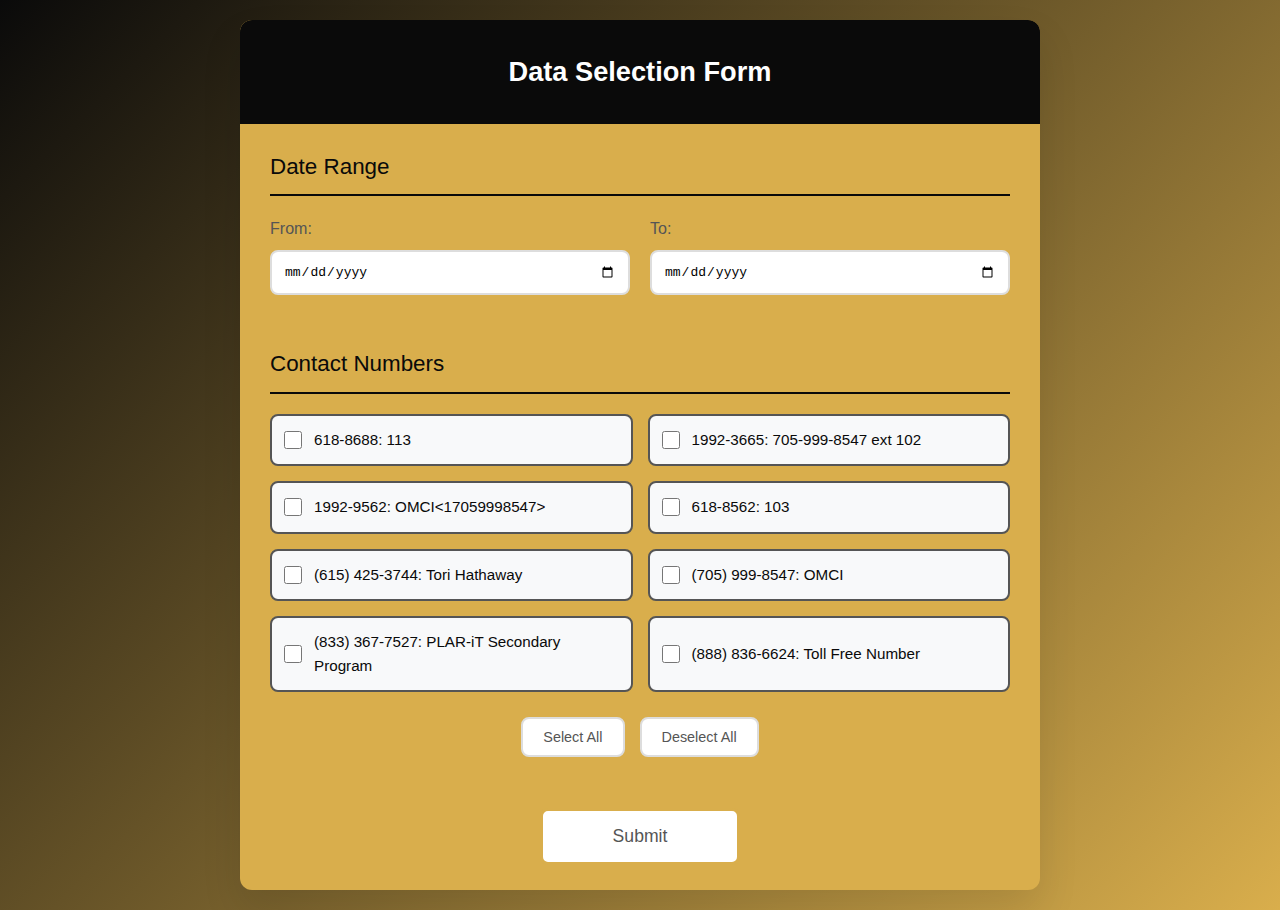
<file: index.html>
<!DOCTYPE html>
<html lang="en">
  <head>
    <meta charset="UTF-8" />
    <meta name="viewport" content="width=device-width, initial-scale=1.0" />
    <title>Data Selection Form</title>
    <link rel="stylesheet" href="styles.css" />
  </head>
  <body>
    <div class="form-container">
      <h1>Data Selection Form</h1>

      <form id="dataForm">
        <!-- Date Range Section -->
        <div class="form-section">
          <h2>Date Range</h2>
          <div class="date-inputs">
            <div class="input-group">
              <label for="fromDate">From:</label>
              <input type="date" id="fromDate" name="fromDate" required />
            </div>
            <div class="input-group">
              <label for="toDate">To:</label>
              <input type="date" id="toDate" name="toDate" required />
            </div>
          </div>
        </div>

		<!--
        <!-\- Folder Selection Section -\->
        <div class="form-section">
          <h2>Folder Selection</h2>
          <div class="input-group">
            <label for="folderPath">Select Folder:</label>
            <input
              type="text"
              id="folderPath"
              name="folderPath"
              placeholder="Enter folder path or click browse..."
              readonly
            />
            <button type="button" id="browseBtn" class="browse-btn">
              Browse
            </button>
          </div>
        </div>
		
		-->

        <!-- Checkboxes Section -->
        <div class="form-section">
          <h2>Contact Numbers</h2>
          <div class="checkbox-group">
            <div class="checkbox-item">
              <input
                type="checkbox"
                id="cb1"
                name="contacts"
                value="618-8688: 113"
              />
              <label for="cb1">618-8688: 113</label>
            </div>
            <div class="checkbox-item">
              <input
                type="checkbox"
                id="cb2"
                name="contacts"
                value="1992-3665: 705-999-8547 ext 102"
              />
              <label for="cb2">1992-3665: 705-999-8547 ext 102</label>
            </div>
            <div class="checkbox-item">
              <input
                type="checkbox"
                id="cb3"
                name="contacts"
                value="1992-9562: OMCI<17059998547>"
              />
              <label for="cb3">1992-9562: OMCI&lt;17059998547&gt;</label>
            </div>
            <div class="checkbox-item">
              <input
                type="checkbox"
                id="cb4"
                name="contacts"
                value="618-8562: 103"
              />
              <label for="cb4">618-8562: 103</label>
            </div>
            <div class="checkbox-item">
              <input
                type="checkbox"
                id="cb5"
                name="contacts"
                value="(615) 425-3744: Tori Hathaway"
              />
              <label for="cb5">(615) 425-3744: Tori Hathaway</label>
            </div>
            <div class="checkbox-item">
              <input
                type="checkbox"
                id="cb6"
                name="contacts"
                value="(705) 999-8547: OMCI"
              />
              <label for="cb6">(705) 999-8547: OMCI</label>
            </div>
            <div class="checkbox-item">
              <input
                type="checkbox"
                id="cb7"
                name="contacts"
                value="(833) 367-7527: PLAR-iT Secondary Program"
              />
              <label for="cb7">(833) 367-7527: PLAR-iT Secondary Program</label>
            </div>
            <div class="checkbox-item">
              <input
                type="checkbox"
                id="cb8"
                name="contacts"
                value="(888) 836-6624: Toll Free Number"
              />
              <label for="cb8">(888) 836-6624: Toll Free Number</label>
            </div>
          </div>

          <div class="checkbox-controls">
            <button type="button" id="selectAll" class="control-btn">
              Select All
            </button>
            <button type="button" id="deselectAll" class="control-btn">
              Deselect All
            </button>
          </div>
        </div>

        <!-- Submit Section -->
        <div class="form-section">
          <button type="submit" class="submit-btn">Submit</button>
        </div>
      </form>
    </div>

    <script>
	/*
      // Browse button functionality (placeholder)
      document
        .getElementById("browseBtn")
        .addEventListener("click", function () {
          // In a real application, this would open a folder dialog
          alert("Folder selection dialog would open here");
        }); 
		
	*/

      // Select/Deselect all functionality
      document
        .getElementById("selectAll")
        .addEventListener("click", function () {
          const checkboxes = document.querySelectorAll(
            'input[name="contacts"]'
          );
          checkboxes.forEach((cb) => (cb.checked = true));
        });

      document
        .getElementById("deselectAll")
        .addEventListener("click", function () {
          const checkboxes = document.querySelectorAll(
            'input[name="contacts"]'
          );
          checkboxes.forEach((cb) => (cb.checked = false));
        });

      // Form submission handler
      document
        .getElementById("dataForm")
        .addEventListener("submit", function (e) {
          e.preventDefault();

          const formData = new FormData(this);
          const selectedContacts = [];

          // Get all checked contacts
          const checkboxes = document.querySelectorAll(
            'input[name="contacts"]:checked'
          );
          checkboxes.forEach((cb) => selectedContacts.push(cb.value));

          console.log("Form Data:", {
            fromDate: formData.get("fromDate"),
            toDate: formData.get("toDate"),
            folderPath: formData.get("folderPath"),
            selectedContacts: selectedContacts,
          });

          alert("Form submitted! Check console for data.");
        });
    </script>
  </body>
</html>
</file>
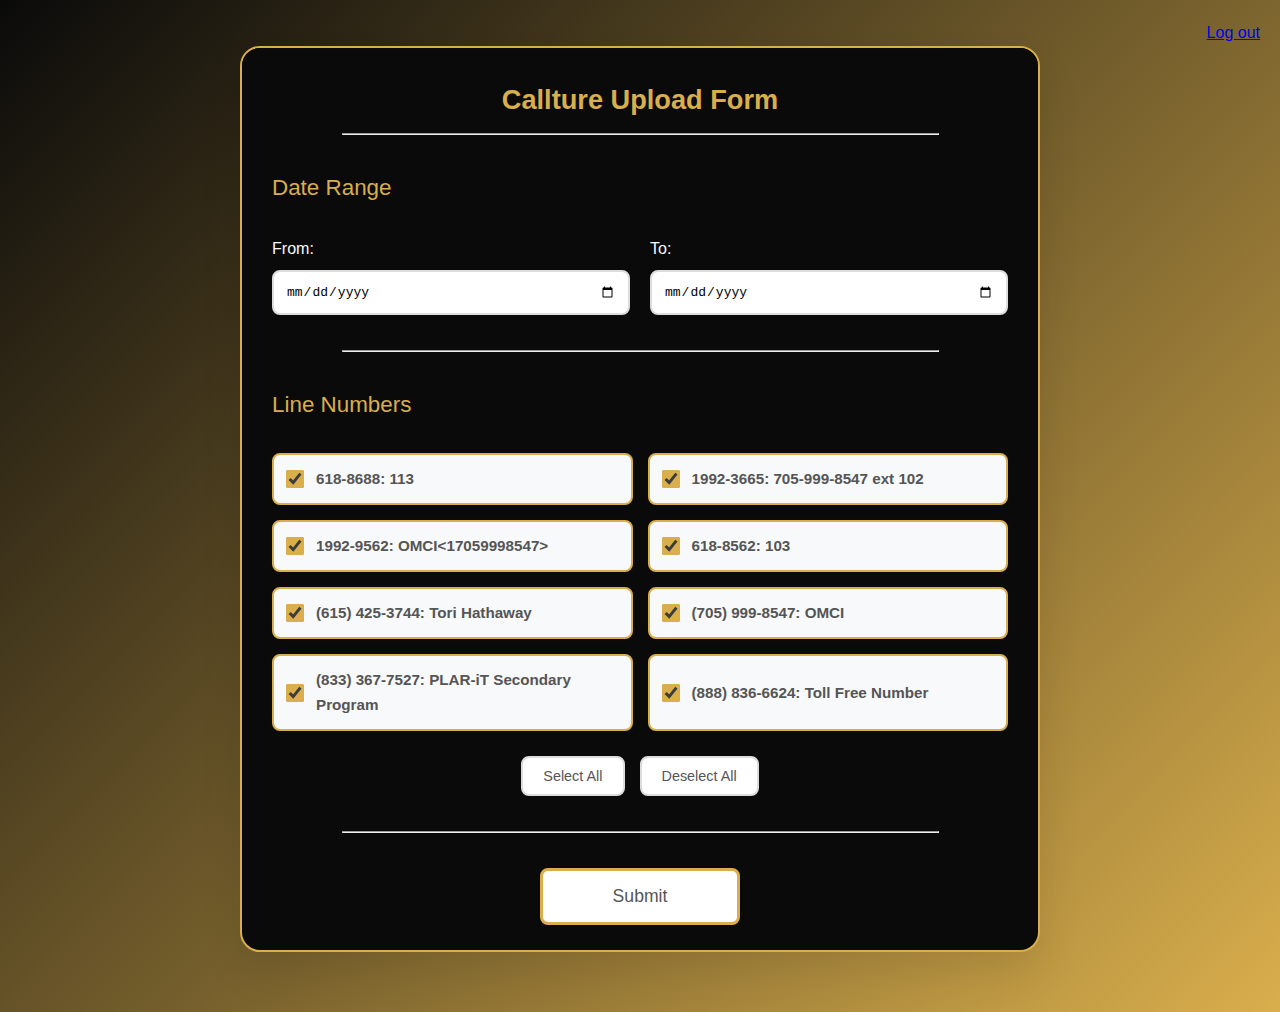
<file: public/index.html>
<!DOCTYPE html>
<html lang="en">
  <head>
    <meta charset="UTF-8" />
    <meta name="viewport" content="width=device-width, initial-scale=1.0" />
   <title>Callture Upload Form</title>
   <link rel="icon" href="favicon.ico" />
    <link rel="stylesheet" href="styles.css" />
  </head>


  <body>
  <div style="text-align: right">
  <a class="logout" id="logout" href="/logout"> Log out</a>
  </div>
    <div id="loader">
      <div id="loading"></div>
    </div>
    <div class="form-container">
      <h1>Callture Upload Form</h1>
      <hr class="divider" />

      <form id="dataForm">
        <!-- maybe we want to rewrite the date and time inputs into datetime-local
	  with that in mind, our current method seems to work - so might not be worth it-->
        <!-- Date Range Section -->
        <div class="form-section">
          <h2>Date Range</h2>
          <div class="date-inputs">
            <div class="input-group">
              <label for="fromDate">From:</label>
              <input type="date" id="fromDate" name="fromDate" required />
            </div>
            <div class="input-group">
              <label for="toDate">To:</label>
              <input type="date" id="toDate" name="toDate" required />
            </div>
          </div>
        </div>

        <hr class="divider" />

        <!-- Time Range Section-->
        <!-- <div class="form-section">
          <h2>Time Range</h2>
          <p class="timeDisclaimer">By default, 24 hour range applied</p>
          <div class="time-inputs">
            <div class="input-group">
              <label for="fromTime">From:</label>
              <input type="time" id="fromTime" name="fromTime" value="00:00" />
            </div>
            <div class="input-group">
              <label for="toTime">To:</label>
              <input type="time" id="toTime" name="toTime" value="23:59" />
            </div>
          </div>
        </div>

        <hr class="divider" />
		
		-->
        <!-- Checkboxes Section -->
        <div class="form-section">
          <h2>Line Numbers</h2>
          <div class="checkbox-group">
            <div class="checkbox-item">
              <input
                type="checkbox"
                id="cb1"
                name="contacts"
                value="6188688"
                checked
              />
              <label for="cb1">618-8688: 113</label>
            </div>
            <div class="checkbox-item">
              <input
                type="checkbox"
                id="cb2"
                name="contacts"
                value="19923665"
                checked
              />
              <label for="cb2">1992-3665: 705-999-8547 ext 102</label>
            </div>
            <div class="checkbox-item">
              <input
                type="checkbox"
                id="cb3"
                name="contacts"
                value="19929562"
                checked
              />
              <label for="cb3">1992-9562: OMCI&lt;17059998547&gt;</label>
            </div>
            <div class="checkbox-item">
              <input
                type="checkbox"
                id="cb4"
                name="contacts"
                value="6188562"
                checked
              />
              <label for="cb4">618-8562: 103</label>
            </div>
            <div class="checkbox-item">
              <input
                type="checkbox"
                id="cb5"
                name="contacts"
                value="6154253744"
                checked
              />
              <label for="cb5">(615) 425-3744: Tori Hathaway</label>
            </div>
            <div class="checkbox-item">
              <input
                type="checkbox"
                id="cb6"
                name="contacts"
                value="7059998547"
                checked
              />
              <label for="cb6">(705) 999-8547: OMCI</label>
            </div>
            <div class="checkbox-item">
              <input
                type="checkbox"
                id="cb7"
                name="contacts"
                value="8333677527"
                checked
              />
              <label for="cb7">(833) 367-7527: PLAR-iT Secondary Program</label>
            </div>
            <div class="checkbox-item">
              <input
                type="checkbox"
                id="cb8"
                name="contacts"
                value="8888366624"
                checked
              />
              <label for="cb8">(888) 836-6624: Toll Free Number</label>
            </div>
          </div>

          <div class="checkbox-controls">
            <button type="button" id="selectAll" class="control-btn">
              Select All
            </button>
            <button type="button" id="deselectAll" class="control-btn">
              Deselect All
            </button>
          </div>
        </div>

        <hr class="divider" />
        <!-- Submit Section -->
        <div class="form-section">
          <button
            type="submit"
            class="submit-btn"
			      id="submit-btn"
          >
            Submit
          </button>
        </div>
      </form>
    </div>


    <script src="index.js"></script>
  </body>
  <div class="modal-popup" id="modal_popup">
  <div class="modal">Upload completed successfully</div>
</div>
</html>
</file>
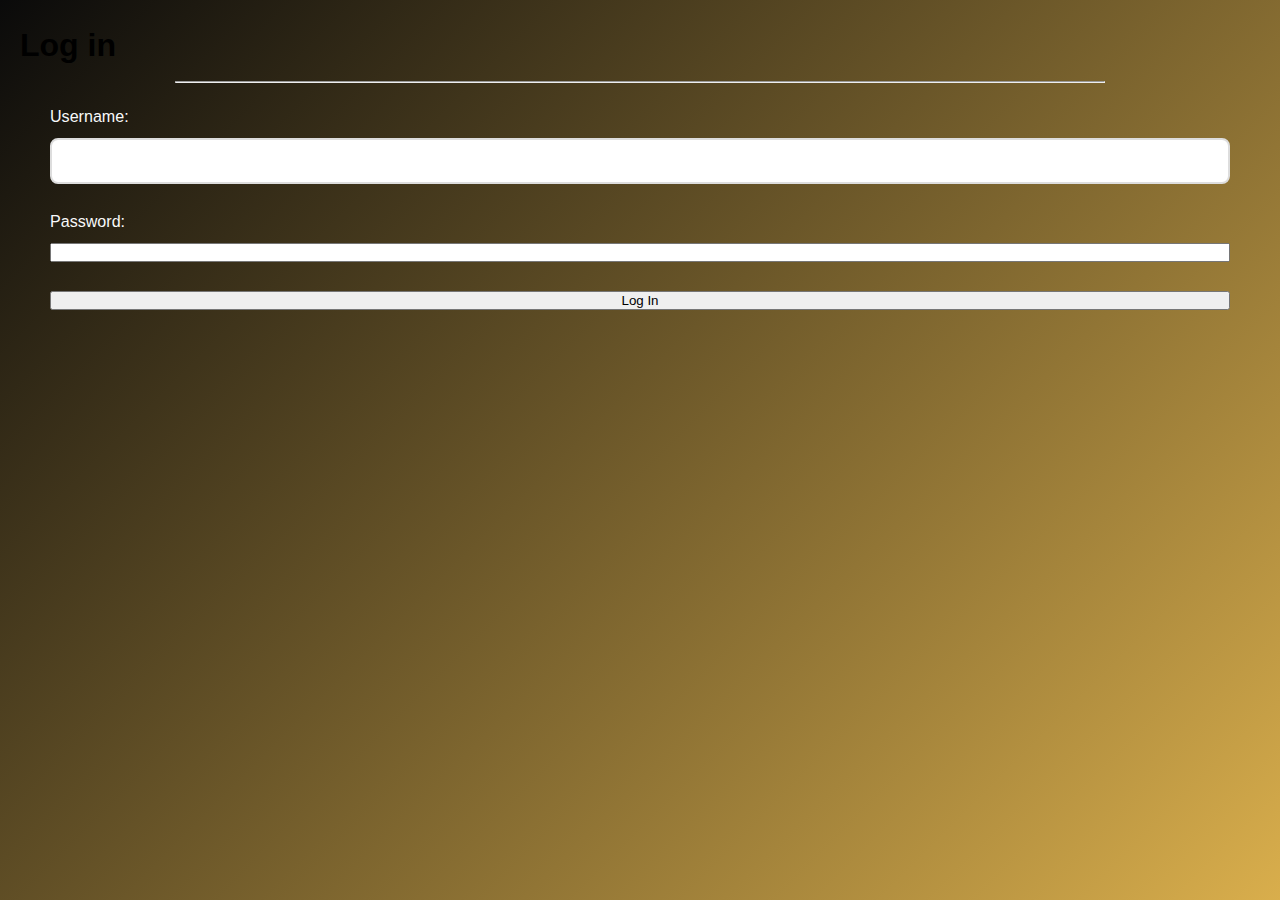
<file: public/login.html>
<!DOCTYPE html>
<html lang="en">
<head>
    <link rel="stylesheet" href="styles.css" />
    <meta charset="UTF-8">
    <title>Log in</title>
</head>
<body>
    <div class="login-container">
      <h1> Log in</h1>
      <hr class="divider" />

      <form method="post">
        <div class="form-section" style="padding: 0px 30px !important;">
          <div>
            <div class="input-group" style="margin: 1.3em auto;">
              <label for="username">Username:</label>
              <input id="username" name="username" type="text" required />
            </div>
            <div class="input-group" style="margin: 1.6em auto;">
              <label for="password">Password:</label>
              <input type="password" id="password" name="password" required />
            </div>
            <div class="input-group" style="margin: 1.8em auto;">
                <form method=post>
                <button class="login-btn">Log In</button>
                </form>
            </div>
          </div>
        </div>

      </form>
    </div>

</body>
</html>
</file>
<file: styles.css>
/* Reset and base styles */
* {
  margin: 0;
  padding: 0;
  box-sizing: border-box;
}

body {
  font-family: "Segoe UI", Tahoma, Geneva, Verdana, sans-serif;
  background: linear-gradient(135deg, #0A0A0A, #D9AE4C);
  min-height: 100vh;
  padding: 20px;
  line-height: 1.6;
}

/* Container */
.form-container {
  max-width: 800px;
  margin: 0 auto;
  background: #D9AE4C;
  border-radius: 12px;
  box-shadow: 0 20px 40px rgba(0, 0, 0, 0.1);
  overflow: hidden;
}

/* Header */
.form-container h1 {
  background: #0A0A0A;
  color: white;
  padding: 30px;
  text-align: center;
  font-size: 1.7rem;
  font-weight: 600;
  margin-bottom: 0;
}

/* Form sections */
.form-section {
  padding: 25px 30px;
  border-bottom: 1px solid #d9ae4c;
}

.form-section:last-child {
  border-bottom: none;
}

.form-section h2 {
  color: #0A0A0A;
  margin-bottom: 20px;
  font-size: 1.4em;
  font-weight: 500;
  padding-bottom: 10px;
  border-bottom: 2px solid #0A0A0A;
}

/* Date inputs */
.date-inputs {
  display: grid;
  grid-template-columns: 1fr 1fr;
  gap: 20px;
}

.input-group {
  display: flex;
  flex-direction: column;
  gap: 8px; 	;
}

.input-group label {
  font-weight: 500;
  color: #555555;
  font-size: 1.005em;
}

.input-group input[type="date"],
.input-group input[type="text"] {
  padding: 12px;
  border: 2px solid #ddd;
  border-radius: 8px;
  font-size: 1em;
  transition: all 0.3s ease;
  background: white;
}

.input-group input[type="date"]:focus,
.input-group input[type="text"]:focus {
  outline: none;
  border-color: #667eea;
  box-shadow: 0 0 0 3px rgba(102, 126, 234, 0.1);
}

/* Folder selection */
.form-section:nth-child(2) .input-group {
  flex-direction: row;
  align-items: end;
  gap: 12px;
}

.form-section:nth-child(2) .input-group label {
  flex: 0 0 120px;
  margin-bottom: 8px;
}

.form-section:nth-child(2) .input-group input[type="text"] {
  flex: 1;
  margin-bottom: 0;
}

.browse-btn {
  background: #ffffff;
  color: #555555;
  border: 2px solid #ddd;
  padding: 12px 20px;
  border-radius: 8px;
  cursor: pointer;
  font-size: 0.95em;
  font-weight: 500;
  transition: all 0.3s ease;
  white-space: nowrap;
}

.browse-btn:hover {
  background: #D9AE4C;
  transform: translateY(-2px);
  box-shadow: 0 5px 15px rgba(102, 126, 234, 0.3);
  color: #ffffff;
  border-color: #555555;
}

/* Checkbox group */
.checkbox-group {
  display: grid;
  grid-template-columns: repeat(auto-fit, minmax(300px, 1fr));
  gap: 15px;
  margin-bottom: 25px;
}

.checkbox-item {
  display: flex;
  align-items: center;
  gap: 12px;
  padding: 12px;
  border: 2px solid #555555;
  border-radius: 8px;
  transition: all 0.3s ease;
  background: #f8f9fa;
  cursor: pointer;
}

.checkbox-item:hover {
  border-color: #555555;
  background: #ffffff;
}

/* checkmark */
.checkbox-item input[type="checkbox"] {
  width: 18px;
  height: 18px;
  cursor: pointer;
  accent-color: #D9AE4C;
}

.checkbox-item label {
  cursor: pointer;
  font-size: 0.95em;
  color: #0A0A0A;
  flex: 1;
}


.checkbox-item input[type="checkbox"]:checked + label {
  color: #555555;
  font-weight: 600;
}

/* Checkbox controls */
.checkbox-controls {
  display: flex;
  gap: 15px;
  justify-content: center;
  margin-top: 20px;
}

.control-btn {
  background: #ffffff;
  border: 2px solid #ddd;
  color: #555555;
  padding: 10px 20px;
  border-radius: 8px;
  cursor: pointer;
  font-size: 0.9em;
  font-weight: 500;
  transition: all 0.3s ease;
}

.control-btn:hover {
  background: #D9AE4C;
  border-color: #555555;
  transform: translateY(-1px);
  color: #ffffff;
}

/* Submit button */
.submit-btn {
  background: #ffffff;
  color: #555555;
  border: solid #D9AE4C;
  padding: 15px 40px;
  border-radius: 8px;
  cursor: pointer;
  font-size: 1.1em;
  font-weight: 500;
  transition: all 0.3s ease;
  display: block;
  margin: 0 auto;
  min-width: 200px;
}


.submit-btn:hover {
  transform: translateY(-2px);
  box-shadow: 0 10px 25px rgba(102, 126, 234, 0.3);
  background: #D9AE4C;
  color: #ffffff;
  border-color: #555555;
}

.submit-btn:active {
  transform: translateY(0);
}

/* Responsive design */
@media (max-width: 768px) {
  .form-container {
    margin: 10px;
    border-radius: 8px;
  }

  .form-container h1 {
    font-size: 1.8em;
    padding: 20px;
  }

  .form-section {
    padding: 20px;
  }

  .date-inputs {
    grid-template-columns: 1fr;
    gap: 15px;
  }

  .form-section:nth-child(2) .input-group {
    flex-direction: column;
    align-items: stretch;
  }

  .form-section:nth-child(2) .input-group label {
    flex: none;
    margin-bottom: 8px;
  }

  .checkbox-group {
    grid-template-columns: 1fr;
  }

  .checkbox-controls {
    flex-direction: column;
    align-items: center;
  }

  .control-btn {
    width: 150px;
  }
}

@media (max-width: 480px) {
  body {
    padding: 10px;
  }

  .form-container h1 {
    font-size: 1.5em;
  }

  .form-section {
    padding: 15px;
  }

  .checkbox-item {
    padding: 10px;
  }

  .submit-btn {
    width: 100%;
    min-width: auto;
  }
}
</file>
<file: public/styles.css>
/* Reset and base styles */
* {
  margin: 0;
  padding: 0;
  box-sizing: border-box;
}

/* general stuff o7 */
body {
  font-family: "Segoe UI", Tahoma, Geneva, Verdana, sans-serif;
  background: linear-gradient(135deg, #0a0a0a, #d9ae4c);
  min-height: 100vh;
  padding: 20px;
  line-height: 1.6;
}

::selection {
  color: black;
  background: #d9ae4c;
}

input:focus-within {
  color: #d9ae4c;
}

/* Container */
.form-container {
  max-width: 800px;
  margin: 0 auto;
  background: #0a0a0a;
  border-radius: 1.25rem;
  border: 2px solid #d9ae4c;
  box-shadow: 0 20px 40px rgba(0, 0, 0, 0.1);
  overflow: hidden;
}

/* Header */
.form-container h1 {
  background: #0a0a0a;
  color: #d9ae4c;
  padding: 30px 30px 2px 30px;
  text-align: center;
  font-size: 1.7rem;
  font-weight: 600;
  margin-bottom: 0;
}

.divider {
  width: 75%;
  margin: 10px auto;
  color: #d9ae4c;
}

/* Form sections */
.form-section {
  padding: 25px 30px;
}

.form-section h2 {
  color: #d9ae4c;
  margin-bottom: 20px;
  font-size: 1.4em;
  font-weight: 500;
  padding-bottom: 10px;
}

/* Date inputs */
.date-inputs {
  display: grid;
  grid-template-columns: 1fr 1fr;
  gap: 20px;
}

.input-group {
  display: flex;
  flex-direction: column;
  gap: 8px;
}

.input-group label {
  font-weight: 500;
  color: #f8f9fa;
  font-size: 1.005em;
}

.input-group input[type="date"],
.input-group input[type="text"] {
  padding: 12px;
  border: 2px solid #ddd;
  border-radius: 8px;
  font-size: 1em;
  transition: all 0.3s ease;
  background: white;
}

.input-group input[type="date"]:focus,
.input-group input[type="text"]:focus {
  outline: none;
  border-color: #d9ae4c;
  box-shadow: 0 0 0 3px rgba(102, 126, 234, 0.1);
}

/* Time inputs */
.time-inputs {
  display: grid;
  grid-template-columns: 1fr 1fr;
  gap: 20px;
}

.timeDisclaimer {
  color: white;
  margin-top: -2em;
  font-size: smaller;
  margin-bottom: 1em;
}

.input-group input[type="time"] {
  padding: 12px;
  border: 2px solid #ddd;
  border-radius: 8px;
  font-size: 1em;
  transition: all 0.3s ease;
  background: white;
}

.input-group input[type="time"]:focus {
  outline: none;
  border-color: #d9ae4c;
  box-shadow: 0 0 0 3px rgba(102, 126, 234, 0.1);
}

/* Folder selection */
.form-section:nth-child(2) .input-group {
  flex-direction: row;
  align-items: end;
  gap: 12px;
}

.form-section:nth-child(2) .input-group label {
  flex: 0 0 120px;
  margin-bottom: 8px;
}

.form-section:nth-child(2) .input-group input[type="text"] {
  flex: 1;
  margin-bottom: 0;
}
/*
.browse-btn {
  background: #ffffff;
  color: #555555;
  border: 2px solid #ddd;
  padding: 12px 20px;
  border-radius: 8px;
  cursor: pointer;
  font-size: 0.95em;
  font-weight: 500;
  transition: all 0.3s ease;
  white-space: nowrap;
}

.browse-btn:hover {
  background: #D9AE4C;
  transform: translateY(-2px);
  box-shadow: 0 5px 15px rgba(102, 126, 234, 0.3);
  color: #ffffff;
  border-color: #555555;
}

*/

/* Checkbox group */
.checkbox-group {
  display: grid;
  grid-template-columns: repeat(auto-fit, minmax(300px, 1fr));
  gap: 15px;
  margin-bottom: 25px;
}

.checkbox-item {
  display: flex;
  align-items: center;
  gap: 12px;
  padding: 12px;
  border: 2px solid #d9ae4c;
  border-radius: 8px;
  transition: all 0.3s ease;
  background: #f8f9fa;
  cursor: pointer;
}

.checkbox-item:hover {
  border-color: #555555;
  background: #ffffff;
}

/* checkmark */
.checkbox-item input[type="checkbox"] {
  width: 18px;
  height: 18px;
  cursor: pointer;
  accent-color: #d9ae4c;
}

.checkbox-item label {
  cursor: pointer;
  font-size: 0.95em;
  color: #0a0a0a;
  flex: 1;
}

.checkbox-item input[type="checkbox"]:checked + label {
  color: #555555;
  font-weight: 600;
}

/* Checkbox controls */
.checkbox-controls {
  display: flex;
  gap: 15px;
  justify-content: center;
  margin-top: 20px;
}

.control-btn {
  background: #ffffff;
  border: 2px solid #ddd;
  color: #555555;
  padding: 10px 20px;
  border-radius: 8px;
  cursor: pointer;
  font-size: 0.9em;
  font-weight: 500;
  transition: all 0.3s ease;
}

.control-btn:hover {
  background: #d9ae4c;
  border-color: #555555;
  transform: translateY(-1px);
  color: #ffffff;
}

/* Submit button */
.submit-btn {
  background: #ffffff;
  color: #555555;
  border: solid #d9ae4c;
  padding: 15px 40px;
  border-radius: 8px;
  cursor: pointer;
  font-size: 1.1em;
  font-weight: 500;
  transition: all 0.3s ease;
  display: block;
  margin: 0 auto;
  min-width: 200px;
}

.submit-btn:hover {
  transform: translateY(-2px);
  box-shadow: 0 10px 25px rgba(102, 126, 234, 0.3);
  background: #d9ae4c;
  color: #ffffff;
  border-color: #555555;
}

.submit-btn:active {
  transform: translateY(0);
}


/* Modal container */
.modal-popup {
  display: flex;
  align-items: center;
  justify-content: center;
  background-color: rgb(28, 27, 27);
  border: 2px solid #D9AE4C;
  opacity: 0;
  pointer-events: none;
  color: white;
  margin: auto;
  width: 50%;
  max-width: 100%;
  height: 40px;
  position: sticky;
  bottom: 20px;
  transition: opacity 0.35s ease-in, transform 0.35s;
}

.modal-popup:hover {
  transform: scale(1.1);
}
.modal-popup.show {
  opacity: 1;
  pointer-events: auto;
}

.modal {
  transition: 0.35s ease-in;
  max-width: 100%;
}
/* Responsive design */
@media (max-width: 768px) {
  .form-container {
    margin: 10px;
    border-radius: 8px;
  }

  .form-container h1 {
    font-size: 1.8em;
    padding: 20px;
  }

  .form-section {
    padding: 20px;
  }

  .date-inputs {
    grid-template-columns: 1fr;
    gap: 15px;
  }

  .form-section:nth-child(2) .input-group {
    flex-direction: column;
    align-items: stretch;
  }

  .form-section:nth-child(2) .input-group label {
    flex: none;
    margin-bottom: 8px;
  }

  .checkbox-group {
    grid-template-columns: 1fr;
  }

  .checkbox-controls {
    flex-direction: column;
    align-items: center;
  }

  .control-btn {
    width: 150px;
  }
}

@media (max-width: 480px) {
  body {
    padding: 10px;
  }

  .form-container h1 {
    font-size: 1.5em;
  }

  .form-section {
    padding: 15px;
  }

  .checkbox-item {
    padding: 10px;
  }

  .submit-btn {
    width: 100%;
    min-width: auto;
  }
}

#loader {
  position: fixed;
  top: 0;
  left: 0;
  width: 100vw;
  height: 100vh;
  background: rgba(0, 0, 0, 0.3); /* Slightly darkens background */
  backdrop-filter: blur(8px);
  display: none;
  justify-content: center;
  align-items: center;
  pointer-events: auto;
}

#loading {
  border: 4px solid #ccc;
  width: 60px;
  height: 60px;
  border-radius: 50%;
  border-top-color: #1ecd97;
  border-left-color: #1ecd97;
  animation: spin 1s infinite ease-in;
}

@keyframes spin {
  0% {
    transform: rotate(0deg);
  }

  100% {
    transform: rotate(360deg);
  }
}
</file>
